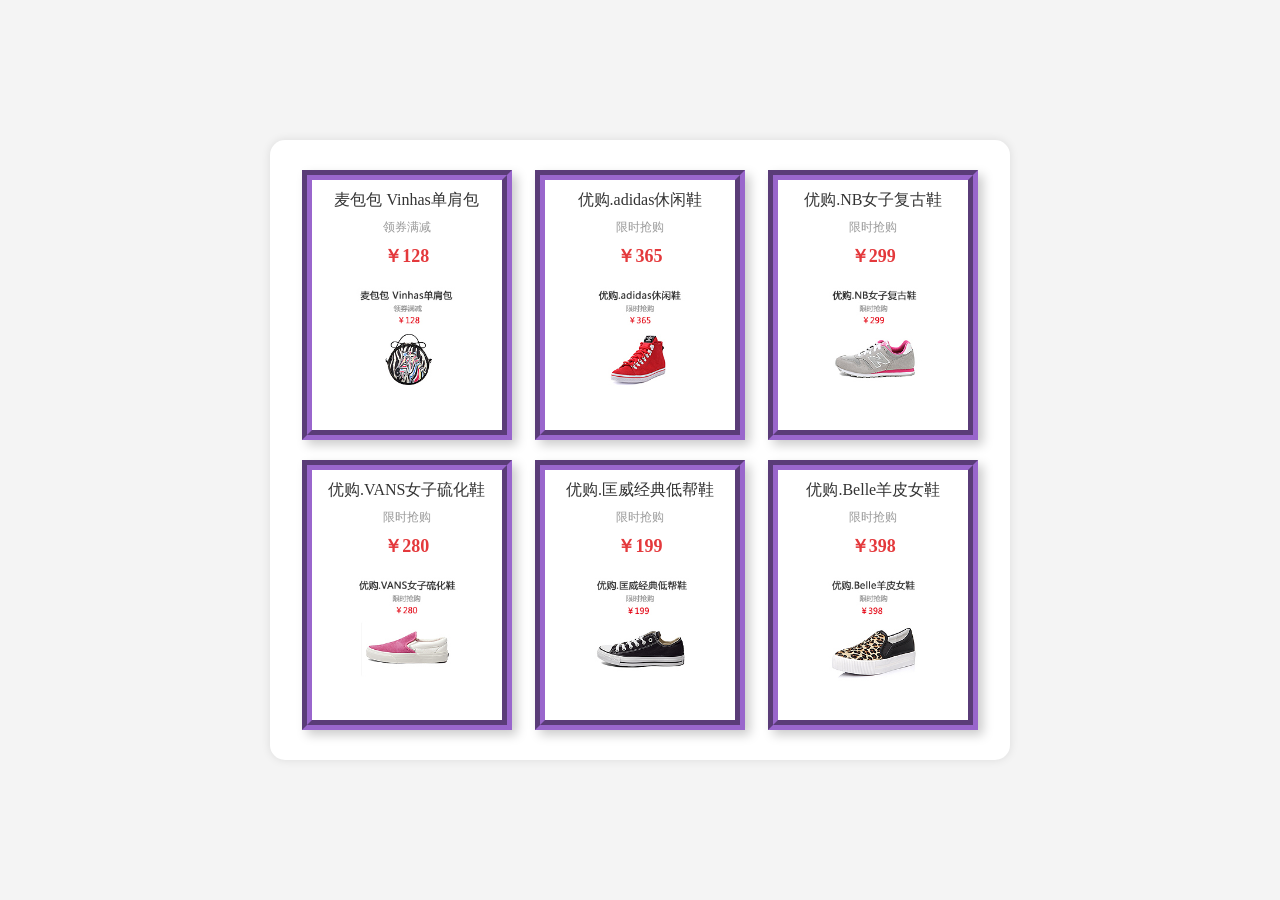
<file: index.html>
<!DOCTYPE html>
<html lang="zh-CN">
<head>
    <meta charset="UTF-8">
    <title>京东商品导购</title>
    <style>
        * {
            margin: 0;
            padding: 0;
            box-sizing: border-box;
        }
        body {
            background-color: #f4f4f4;
            display: flex;
            justify-content: center;
            align-items: center;
            min-height: 100vh;
        }
        .guide-container {
            width: 740px;
            height: 620px;
            border-radius: 15px;
            background-color: #fff;
            margin: 0 auto;
            display: flex;
            flex-wrap: wrap;
            justify-content: space-around;
            align-content: space-around;
            padding: 20px;
            box-shadow: 0 0 10px rgba(0, 0, 0, 0.1);
        }
        .item {
            width: 210px;
            height: 270px;
            border: 10px groove #9966cc;
            box-shadow: 5px 5px 10px #ccc;
            text-align: center;
            padding: 10px;
            transition: all 0.3s;
        }
        .item:hover {
            border-style: dashed;
            border-color: #9999cc;
            cursor: pointer;
        }
        .item h3 {
            font-size: 16px;
            color: #333;
            margin-bottom: 8px;
            font-weight: normal;
        }
        .item .subtitle {
            font-size: 12px;
            color: #999;
            margin-bottom: 8px;
        }
        .item .price {
            font-size: 18px;
            color: #e4393c;
            font-weight: bold;
            margin-bottom: 10px;
        }
        .item img {
            width: 120px;
            height: 120px;
            object-fit: contain;
        }
    </style>
</head>
<body>
    <div class="guide-container">
        <div class="item">
            <h3>麦包包 Vinhas单肩包</h3>
            <div class="subtitle">领券满减</div>
            <div class="price">￥128</div>
            <img src="./imag/image5-2-1.jpg" alt="麦包包">
        </div>
        <div class="item">
            <h3>优购.adidas休闲鞋</h3>
            <div class="subtitle">限时抢购</div>
            <div class="price">￥365</div>
            <img src="./imag/image5-2-2.jpg" alt="adidas">
        </div>
        <div class="item">
            <h3>优购.NB女子复古鞋</h3>
            <div class="subtitle">限时抢购</div>
            <div class="price">￥299</div>
            <img src="./imag/image5-2-3.jpg" alt="NB">
        </div>
        <div class="item">
            <h3>优购.VANS女子硫化鞋</h3>
            <div class="subtitle">限时抢购</div>
            <div class="price">￥280</div>
            <img src="./imag/image5-2-4.jpg" alt="VANS">
        </div>
        <div class="item">
            <h3>优购.匡威经典低帮鞋</h3>
            <div class="subtitle">限时抢购</div>
            <div class="price">￥199</div>
            <img src="./imag/image5-2-5.jpg" alt="匡威">
        </div>
        <div class="item">
            <h3>优购.Belle羊皮女鞋</h3>
            <div class="subtitle">限时抢购</div>
            <div class="price">￥398</div>
            <img src="./imag/image5-2-6.jpg" alt="Belle">
        </div>
    </div>
</body>
</html>
</file>
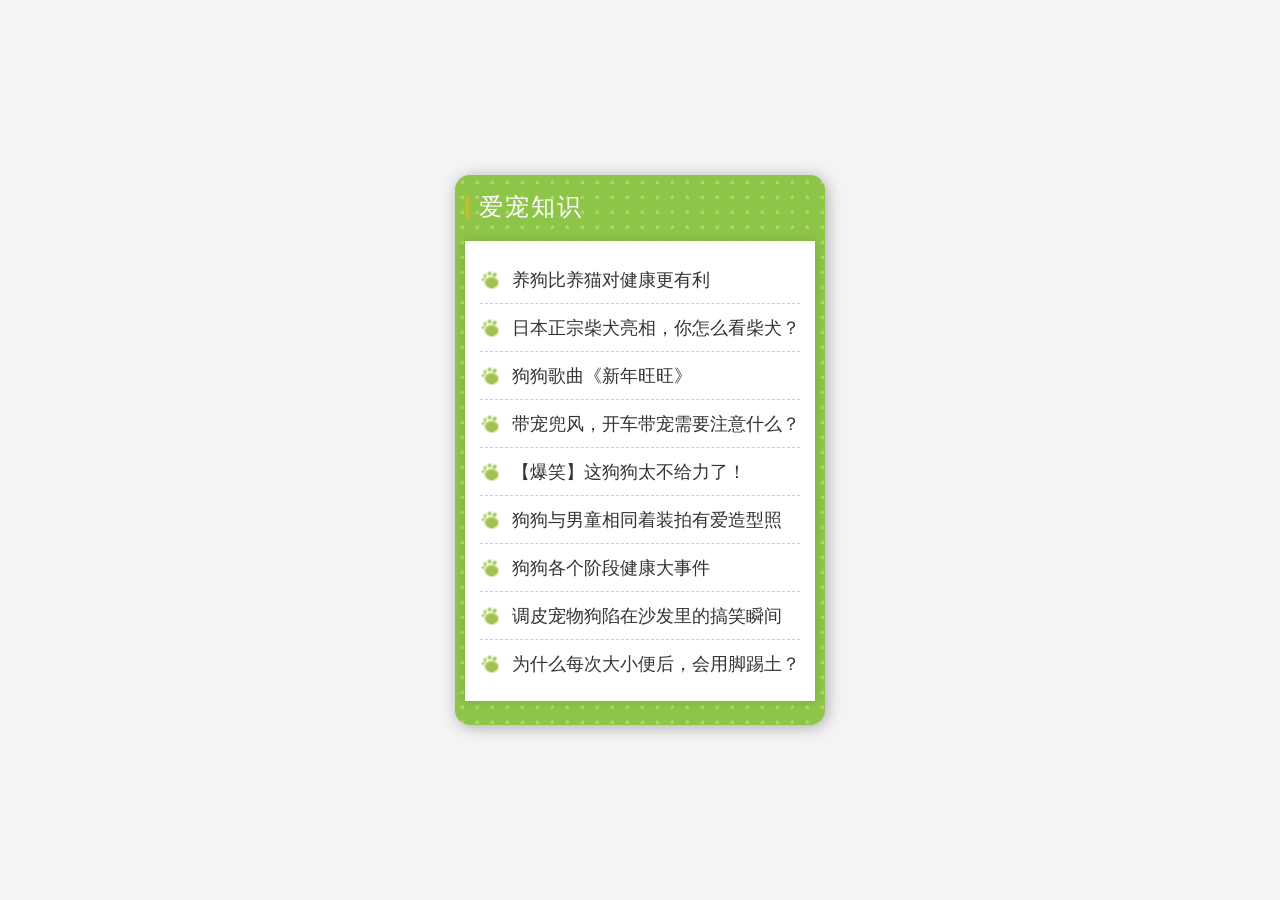
<file: pet.html>
<!DOCTYPE html>
<html lang="zh-CN">
<head>
    <meta charset="UTF-8">
    <title>爱宠知识</title>
    <style>
        * {
            margin: 0;
            padding: 0;
            box-sizing: border-box;
        }

        body {
            background-color: #f4f4f4; 
            display: flex;
            justify-content: center;
            align-items: center;
            min-height: 100vh;
            font-family: "Microsoft YaHei", sans-serif;
        }
        .outer-box {
            width: 370px;
            height: 550px;
            border-radius: 15px;
            background-color: #8ec549;
            background-image: radial-gradient(#a8d86b 2px, transparent 2px);
            background-size: 15px 15px;
            box-shadow: 2px 2px 15px rgba(0, 0, 0, 0.3);
            padding: 20px 10px;
        }
        .title {
            color: #ffffff;
            font-size: 24px;
            font-weight: normal;
            letter-spacing: 2px;
            border-left: 4px solid #bebe2c;
            padding-left: 10px;
            line-height: 1;
            margin-bottom: 22px;
        }
        .inner-box {
            width: 350px;
            height: 460px;
            background-color: #ffffff;
            box-shadow: 0 0 10px rgba(0, 0, 0, 0.15);
            margin: 0 auto;
            padding: 15px 15px; 
        }
        .news-list {
            list-style: none;
        }
        .news-list li {
            height: 48px;
            line-height: 48px;
            border-bottom: 1px dashed #ccc;
            background: url('./imag/tb.gif') no-repeat left center;
            background-size: 20px 20px; 
            padding-left: 32px;
        }
        .news-list li:last-child {
            border-bottom: none;
        }
        .news-list a {
            color: #333;
            text-decoration: none;
            font-size: 18px;
            display: block;
        }
        .news-list a:hover {
            font-weight: bold;
            color: #739311;
            text-shadow: 1px 1px 2px #bebe2c;
        }
    </style>
</head>
<body>
    <div class="outer-box">
        <h2 class="title">爱宠知识</h2>
        
        <div class="inner-box">
            <ul class="news-list">
                <li><a href="#">养狗比养猫对健康更有利</a></li>
                <li><a href="#">日本正宗柴犬亮相，你怎么看柴犬？</a></li>
                <li><a href="#">狗狗歌曲《新年旺旺》</a></li>
                <li><a href="#">带宠兜风，开车带宠需要注意什么？</a></li>
                <li><a href="#">【爆笑】这狗狗太不给力了！</a></li>
                <li><a href="#">狗狗与男童相同着装拍有爱造型照</a></li>
                <li><a href="#">狗狗各个阶段健康大事件</a></li>
                <li><a href="#">调皮宠物狗陷在沙发里的搞笑瞬间</a></li>
                <li><a href="#">为什么每次大小便后，会用脚踢土？</a></li>
            </ul>
        </div>
    </div>
</body>
</html>
</file>
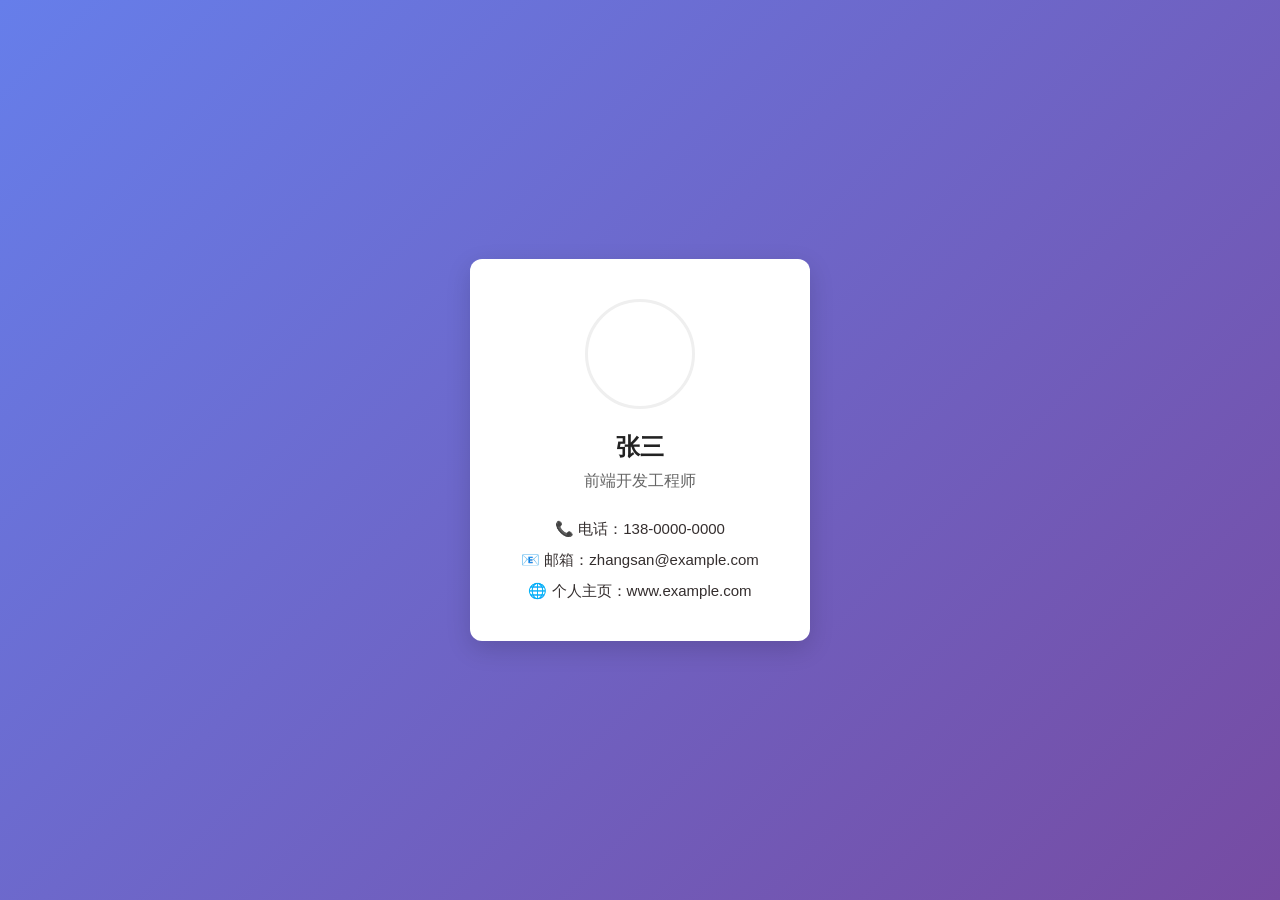
<file: twoday.html>
<!DOCTYPE html>
<html lang="zh-CN">
<head>
    <meta charset="UTF-8">
    <!-- 适配移动端视口 -->
    <meta name="viewport" content="width=device-width, initial-scale=1.0">
    <title>个人名片</title>
    <!-- CSS样式与HTML结构分离 -->
    <style>
        /* 全局重置样式 */
        * {
            margin: 0;
            padding: 0;
            box-sizing: border-box;
        }

        /* 页面主体：彩色渐变背景 */
        body {
            min-height: 100vh;
            /* flex布局实现居中 */
            display: flex;
            justify-content: center;
            align-items: center;
            background: linear-gradient(135deg, #667eea, #764ba2);
            font-family: "Microsoft Yahei", sans-serif;
        }

        /* 名片卡片容器 */
        .card {
            width: 340px;
            padding: 40px 30px;
            background-color: #ffffff;
            /* 12px圆角 */
            border-radius: 12px;
            /* 柔和阴影 */
            box-shadow: 0 8px 24px rgba(0, 0, 0, 0.15);
            /* 过渡动画：用于hover上浮效果 */
            transition: transform 0.3s ease, box-shadow 0.3s ease;
            text-align: center;
        }

        /* 鼠标悬停：卡片轻微上浮，阴影加深 */
        .card:hover {
            transform: translateY(-6px);
            box-shadow: 0 12px 32px rgba(0, 0, 0, 0.2);
        }

        /* 圆形头像样式 */
        .avatar {
            width: 110px;
            height: 110px;
            border-radius: 50%;
            /* 头像占位图，可替换为自己图片地址 */
            background-image: url("https://picsum.photos/id/1005/110/110");
            background-size: cover;
            background-position: center;
            margin: 0 auto 22px;
            border: 3px solid #efefef;
        }

        /* 姓名样式 */
        .name {
            font-size: 24px;
            color: #222222;
            margin-bottom: 8px;
            font-weight: 600;
        }

        /* 职位信息 */
        .position {
            font-size: 16px;
            color: #666666;
            margin-bottom: 28px;
        }

        /* 联系方式容器 */
        .contact {
            display: flex;
            flex-direction: column;
            gap: 12px;
        }

        /* 联系单项 */
        .contact-item {
            font-size: 15px;
            color: #342e2e;
        }
    </style>
</head>
<body>
    <!-- 名片卡片主体结构 -->
    <div class="card">
        <!-- 圆形头像区域 -->
        <div class="avatar"></div>
        <!-- 姓名 -->
        <h2 class="name">张三</h2>
        <!-- 职位 -->
        <p class="position">前端开发工程师</p>
        <!-- 联系方式区域 -->
        <div class="contact">
            <div class="contact-item">📞 电话：138‑0000‑0000</div>
            <div class="contact-item">📧 邮箱：zhangsan@example.com</div>
            <div class="contact-item">🌐 个人主页：www.example.com</div>
        </div>
    </div>

</body>
</html>
</file>
